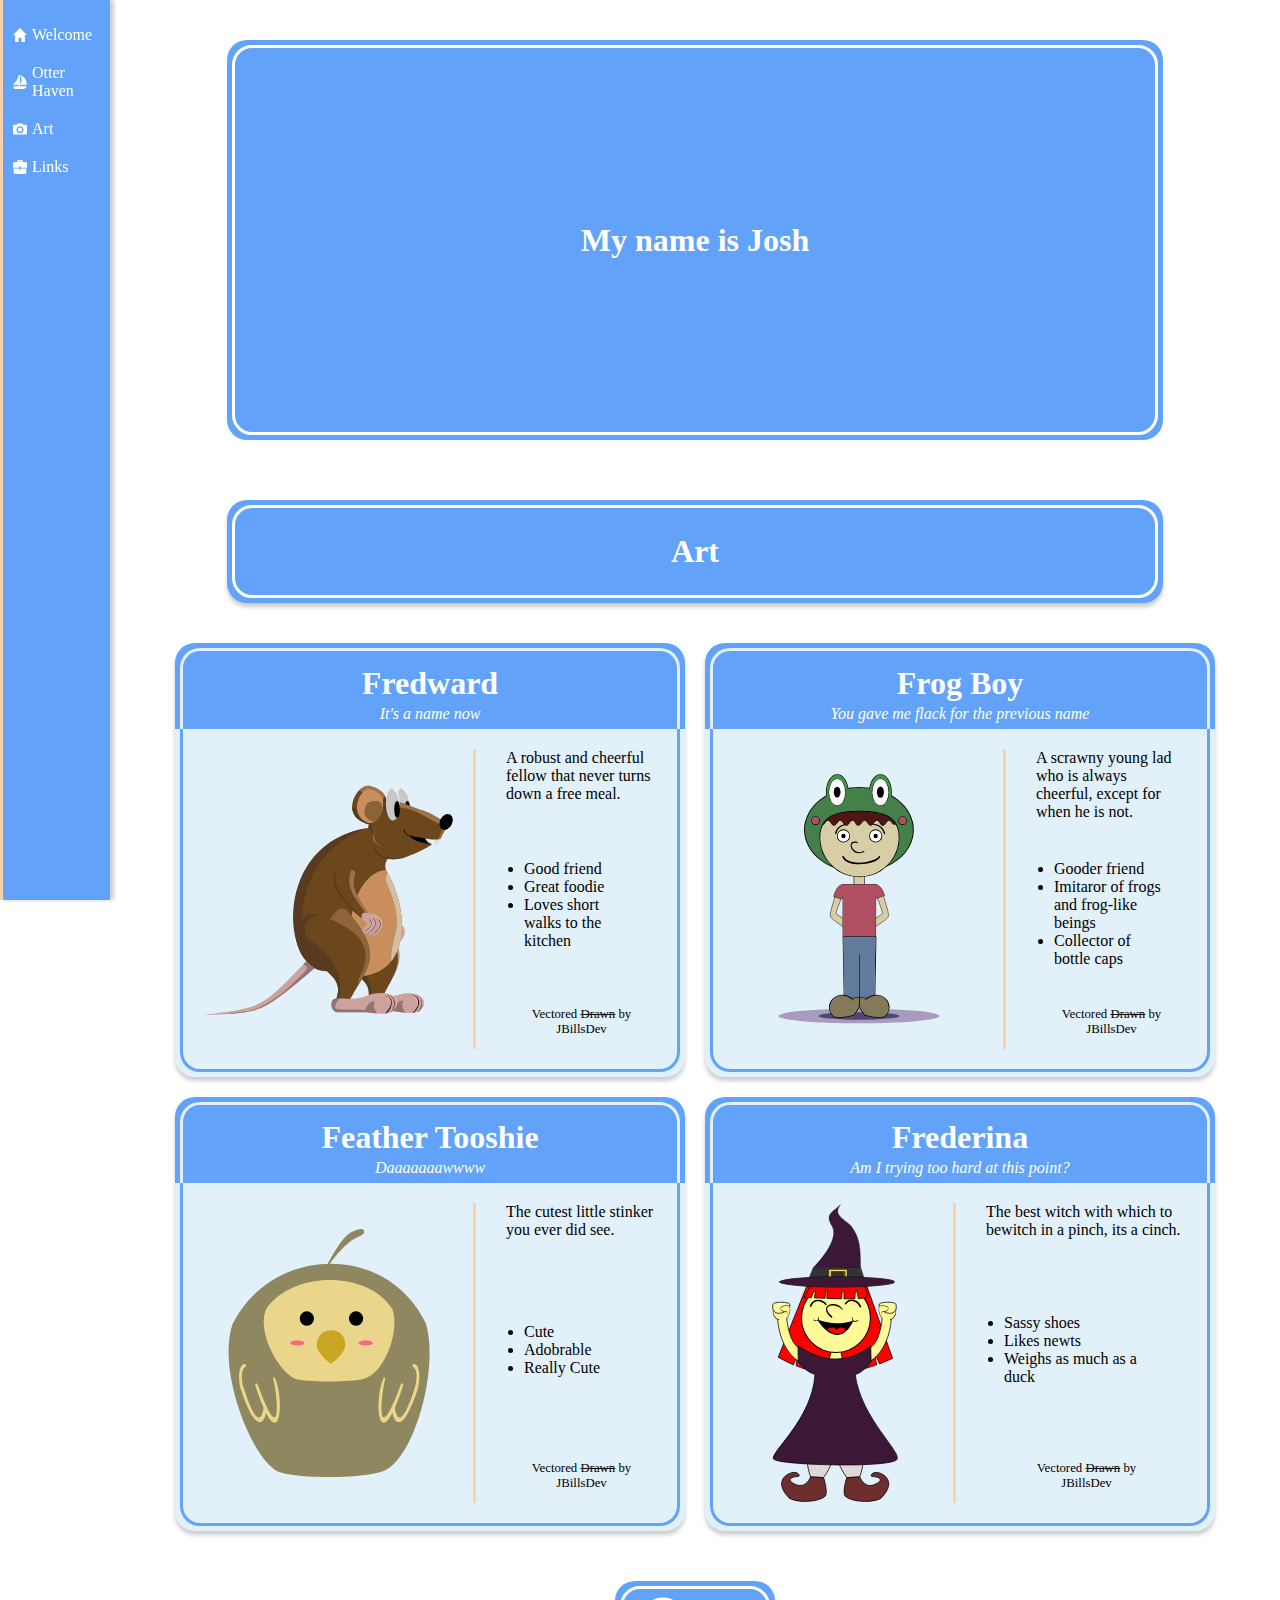
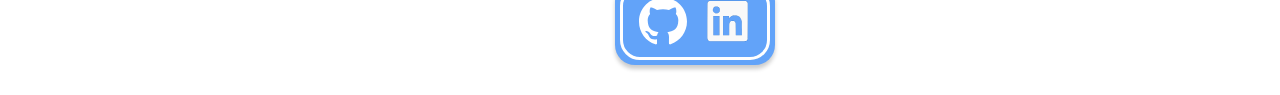
<file: index.html>
<!DOCTYPE html>
<html lang="en">
<head>
  <!-- Global site tag (gtag.js) - Google Analytics -->
  <script async src="https://www.googletagmanager.com/gtag/js?id=G-WHYYBXTJ82"></script>
  <script>
    window.dataLayer = window.dataLayer || [];
    function gtag(){dataLayer.push(arguments);}
    gtag('js', new Date());

    gtag('config', 'G-WHYYBXTJ82');
  </script>

  <title>JBillsDev</title>
  <meta charset="UTF-8">
  <meta name="viewport" content="width=device-width, initial-scale=1.0">
  <link rel="stylesheet" href="default.css">
  <script src="main.js"></script>
</head>

<body>
  <div class="circle"></div>

  <nav class="navbar">
    <ul class="nav-list">
      <li class="nav-link-li">
        <a class="nav-link" href="#welcome">
          <img class="defer-load nav-link-image svg-arrow" src="res/img/home.svg">Welcome
        </a>
      </li>
      <li class="nav-link-li">
        <a class="nav-link" href="otter-haven/">
          <img class="defer-load nav-link-image svg-arrow" src="res/img/location-marina.svg">Otter Haven
        </a>
      </li>
      <li class="nav-link-li">
        <a class="nav-link" href="#art-section">
          <img class="defer-load nav-link-image svg-arrow" src="res/img/camera.svg">Art
        </a>
      </li>
      <li class="nav-link-li">
        <a class="nav-link" href="#footer-links">
          <img class="defer-load nav-link-image svg-arrow" src="res/img/portfolio.svg">Links
        </a>
      </li>
    </ul>
  </nav>

  <main>
    <section id="welcome" class="border-round welcome-wrapper">
      <div class="border-round welcome">
        <h1>My name is Josh</h1>
      </div>
    </section>

    <div class="anchor" id="art-section"></div>
    <div id="section-title" class="border-round section-title-wrapper shadow">
      <h2 class="border-round section-title text-center">Art</h2>
    </div>

    <section id="listing-section" class="listing-section">

      <div class="border-round listing shadow">
        <div class="listing-title-wrapper">
          <div class="listing-title text-center">
            <h3>Fredward</h3>
            <p>It's a name now</p>
          </div>
        </div>
        <div class="listing-body-wrapper">
          <div class="listing-body">
            <img class="img-flip-x listing-image" src="res/img/mouse-web.svg">
            <div class="listing-text">
              <p>A robust and cheerful fellow that never turns down a free meal.</p>
              <ul class="listing-ul">
                <li>Good friend</li>
                <li>Great foodie</li>
                <li>Loves short walks to the kitchen</li>
              </ul>
              <p class="listing-tribute text-center">Vectored <s>Drawn</s> by<br>JBillsDev</p>
            </div>
          </div>
        </div>
      </div>

      <div class="border-round listing shadow">
        <div class="listing-title-wrapper">
          <div class="listing-title text-center">
            <h3>Frog Boy</h3>
            <p>You gave me flack for the previous name</p>
          </div>
        </div>
        <div class="listing-body-wrapper">
          <div class="listing-body">
            <img class="img-flip-x listing-image" src="res/img/frog-boy-web.svg">
            <div class="listing-text">
              <p>A scrawny young lad who is always cheerful, except for when he is not.</p>
              <ul class="listing-ul">
                <li>Gooder friend</li>
                <li>Imitaror of frogs and frog-like beings</li>
                <li>Collector of bottle caps</li>
              </ul>
              <p class="listing-tribute text-center">Vectored <s>Drawn</s> by<br>JBillsDev</p>
            </div>
          </div>
        </div>
      </div>

      <div class="border-round listing shadow">
        <div class="listing-title-wrapper">
          <div class="listing-title text-center">
            <h3>Feather Tooshie</h3>
            <p>Daaaaaaawwww</p>
          </div>
        </div>
        <div class="listing-body-wrapper">
          <div class="listing-body">
            <img class="img-flip-x listing-image" src="res/img/owl-web.svg">
            <div class="listing-text">
              <p>The cutest little stinker you ever did see.</p>
              <ul class="listing-ul">
                <li>Cute</li>
                <li>Adobrable</li>
                <li>Really Cute</li>
              </ul>
              <p class="listing-tribute text-center">Vectored <s>Drawn</s> by<br>JBillsDev</p>
            </div>
          </div>
        </div>
      </div>

      <div class="border-round listing shadow">
        <div class="listing-title-wrapper">
          <div class="listing-title text-center">
            <h3>Frederina</h3>
            <p>Am I trying too hard at this point?</p>
          </div>
        </div>
        <div class="listing-body-wrapper">
          <div class="listing-body">
            <img class="img-flip-x listing-image" src="res/img/witch-web.svg">
            <div class="listing-text">
              <p>The best witch with which to bewitch in a pinch, its a cinch.</p>
              <ul class="listing-ul">
                <li>Sassy shoes</li>
                <li>Likes newts</li>
                <li>Weighs as much as a duck</li>
              </ul>
              <p class="listing-tribute text-center">Vectored <s>Drawn</s> by<br>JBillsDev</p>
            </div>
          </div>
        </div>
      </div>
      
    </section>
  </main>

  <!--TODO(Josh): Credits Section -->

  <footer id="footer-links">
    <div class="border-round footer-wrapper shadow text-center">
      <div class="border-round footer">
        <a class="footer-icon" href="https://github.com/JBillsDev"><img alt="github" style="width:48px; height:48px;" src="res/img/github-mark-small.svg"></a>
        <a class="footer-icon" href="https://www.linkedin.com/in/joshua-t-bills/"><img alt="linked-in" style="width:48px; height:48px;" src="res/img/linked-in.svg"></a>
      </div>
    </div>
  </footer>
</body>
</html>
</file>
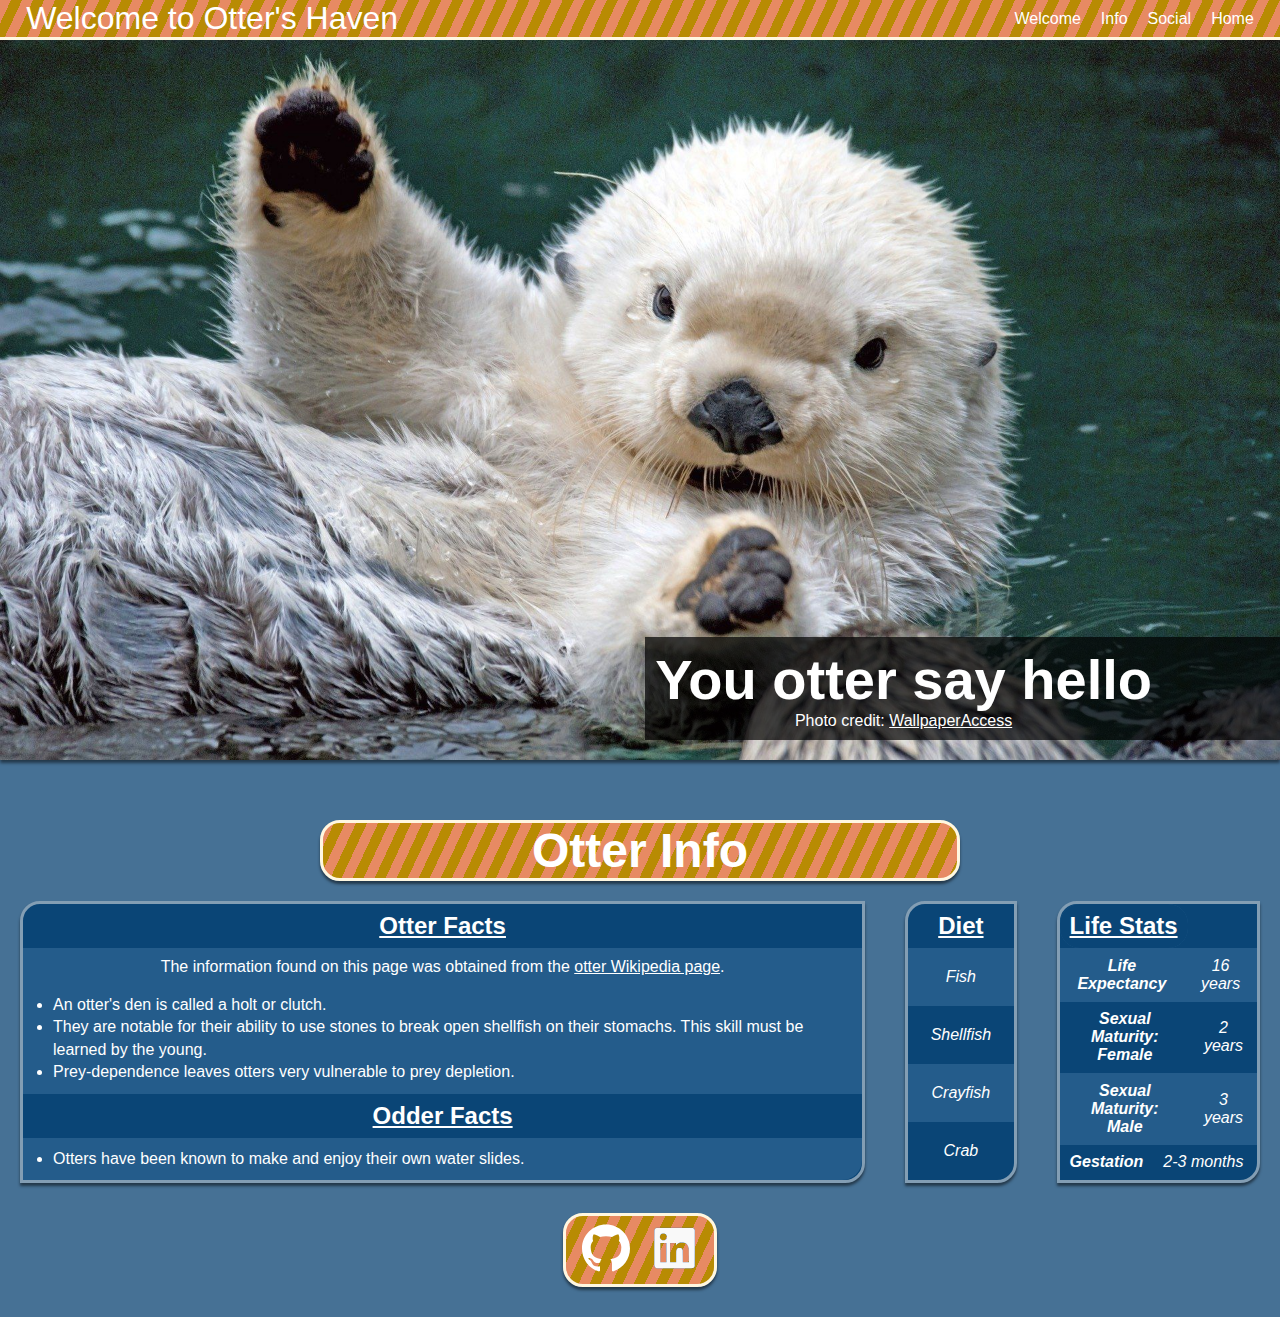
<file: otter-haven/index.html>
<!DOCTYPE html>
<html lang="en-US">
<head>
  <title>Otter's Haven</title>
  <meta charset="UTF-8">
  <meta name="viewport" content="width=device-width, initial-scale=1.0">
  <meta name="keywords" content="Practice, html, css">
  <meta name="description" content="A simple practice site.">
  <meta name="author" content="Joshua Bills">
  <link rel="stylesheet" href="otter.css">
</head>

<body>
  <nav class="navbar">
    <div>Welcome to Otter's Haven</div>
    <ul>
      <li><a href="#">Welcome</a></li>
      <li><a href="#otter-info">Info</a></li>
      <li><a href="#footer">Social</a></li>
      <li><a href="../">Home</a></li>
    </ul>
  </nav>

  <main>
    <div class="hero-image-wrapper shadow">
      <div class="hero-image">
        <figure>
          <img src="img/otter.jpg" alt="otter laying on back">
          <div class="hero-image-text">
            <h2>You otter say hello</h2>
            <figcaption>Photo credit: <a href="https://wallpaperaccess.com/" style="text-decoration: underline;">WallpaperAccess</a></figcaption>
          </div>
        </figure>
      </div>
    </div>

    <a href="" id="otter-info"></a>
    <article>
      <h2 class="border-round otter-info-header shadow">Otter Info</h2>
      <section class="otter-info">

        <div class="border-round-card otter-info-border otter-info-overview shadow">
          <div class="otter-info-overview-header">Otter Facts</div>
          <div class="otter-info-overview-text" style="border-radius: 0;">
            <p>The information found on this page was obtained from the <a href="https://en.wikipedia.org/wiki/Otter" style="text-decoration: underline;">otter Wikipedia page</a>.</p>
            <br>
            <ul>
              <li>An otter's den is called a holt or clutch.</li>
              <li>They are notable for their ability to use stones to break open shellfish on their stomachs. This skill must be learned by the young.</li>
              <li>Prey-dependence leaves otters very vulnerable to prey depletion.</li>
            </ul>
          </div>
          <div class="otter-info-overview-header">Odder Facts</div>
          <div class="otter-info-overview-text">
            <ul>
              <li>Otters have been known to make and enjoy their own water slides.</li>
            </ul>
          </div>
        </div>

        <div class="border-round-card otter-card-diet otter-info-border shadow">
          <div>Diet</div>
          <ul>
            <li>Fish</li>
            <li>Shellfish</li>
            <li>Crayfish</li>
            <li>Crab</li>
          </ul>
        </div>

        <table class="border-round-card otter-info-border otter-info-table shadow" cellspacing="0">
          <thead>
            <tr>
              <th colspan="2" class="border-round otter-info-table-head">Life Stats</th>
            </tr>
          </thead>
          <tbody>
            <tr>
              <th>Life Expectancy</th>
              <td>16 years</td>
            </tr>
            <tr>
              <th>Sexual Maturity:<br>Female</th>
              <td>2 years</td>
            </tr>
            <tr>
              <th>Sexual Maturity:<br>Male</th>
              <td>3 years</td>
            </tr>
            <tr>
              <th>Gestation</th>
              <td>2-3 months</td>
            </tr>
          </tbody>
        </table>

      </section>
    </article>

    <footer id="footer">
      <div class="border-round footer shadow">
        <a class="footer-icon" href="https://github.com/JBillsDev"><img alt="github" style="width:48px; height:48px;" src="../res/img/github-mark-small.svg"></a>
        <a class="footer-icon" href="https://www.linkedin.com/in/joshua-t-bills/"><img alt="linked-in" style="width:48px; height:48px;" src="../res/img/linked-in.svg"></a>
      </div>
    </footer>
  </main>
</body>
</html>
</file>
<file: default.css>
:root {
  font-size: 100%;

  --border-rad: 20px;
  --border-size: 3px;

  --color-backdrop: rgb(226, 240, 250);
  --color-blue: rgb(98, 163, 249);
  --color-contrast: #FFCFAA;
  --color-font-dark: #111;
  --color-font-light: #FFF;
  
  --dim-working-width-max: 1100px;
  --dim-working-width-min: 300px;

  --font-size-large: 2em;
  --font-size-small: 0.8em;

  --font-weight-heavy: 700;
  --font-weight-light: 300;

  --nav-grad-length: 40%;
  --nav-height: 50px;
  --nav-width: 110px;

  --margin-top: 40px;
  --margin-top-ext: calc(var(--nav-height) + var(--margin-top));
}

* {
  box-sizing: border-box;
  margin: 0;
  padding: 0;
}

@media screen and (max-width: 500px) {
  body {
    padding: var(--margin-top-ext) 0 0;
  }
  
  .listing-body {
    flex-direction: column;
    width: 350px;
  }

  .listing-image {
    margin: auto 20px auto 0;
    height: 300px;
    width: 250px;
  }

  .listing-text {
    border-top: solid var(--border-size) var(--color-contrast);
    padding: 20px 0 0;
  }

  .navbar {
    border-top: solid var(--border-size) var(--color-contrast);
    box-shadow: 0 4px 4px hsla(0, 0%, 0%, 0.2);
    flex-direction: row;
    justify-content: space-around;
    height: var(--nav-height);
    width: auto;
    right: 0;
    bottom: auto;
  }

  .nav-list {
    align-items: center;
    flex-direction: row;
    flex-wrap: wrap;
    justify-content: space-around;
    padding: 0 20px 0;
  }

  .nav-link-image {
    visibility: hidden;
  }

  .nav-link-li {
    margin: 0 20px;
  }
}

@media (min-width: 501px) and (max-width: 800px) {
  body {
    padding: var(--margin-top-ext) 0 0;
  }
  
  .listing-body {
    flex-direction: column;
    width: 400px;
  }

  .listing-text {
    border-top: solid var(--border-size) var(--color-contrast);
    padding: 20px 0 0;
  }

  .navbar {
    border-top: solid var(--border-size) var(--color-contrast);
    box-shadow: 0 4px 4px hsla(0, 0%, 0%, 0.2);
    flex-direction: row;
    justify-content: space-around;
    height: var(--nav-height);
    width: auto;
    right: 0;
    bottom: auto;
  }

  .nav-list {
    align-items: center;
    flex-direction: row;
    flex-wrap: nowrap;
    justify-content: space-around;
    padding: 0 20px 0;
  }

  .nav-link-image {
    visibility: hidden;
  }

  .nav-link-li {
    margin: 0 20px;
  }
}

@media (min-width: 801px) {
  body {
    padding: var(--margin-top) 0 0 var(--nav-width);
  }
  
  .listing-body {
    flex-direction: row;
    width: 500px;
  }

  .listing-text {
    border-left: solid var(--border-size) var(--color-contrast);
    padding: 0 0 0 30px;
  }

  .navbar {
    border-left: solid var(--border-size) var(--color-contrast);
    box-shadow: 4px 0 4px hsla(0, 0%, 0%, 0.2);
    flex-direction: column;
    justify-content: flex-start;
    height: auto;
    width: var(--nav-width);
    right: auto;
    bottom: 0;
  }

  .nav-link-image {
    visibility: visible;
  }

  .nav-list {
    align-items: flex-start;
    flex-direction: column;
    flex-wrap: nowrap;
    justify-content: initial;
    padding: 16px 0 0 10px;
  }

  .nav-link {
    justify-content: flex-start;
  }

  .nav-link-li {
    margin: 10px 0;
  }
}

a {
  text-decoration: none;
  color: var(--color-font-light);
}

body {
  visibility: hidden;
}

main {
  margin: 0 auto 20px;
}

footer {
  display: flex;
}

.anchor {
  display: block;
  position: relative;
  top: -80px;
  visibility: hidden;
}

.border-round {
  border-radius: var(--border-rad);
}

.border-solid {
  
}

.footer {
  border: solid var(--border-size) var(--color-font-light);
  display: flex;
  align-items: center;
  padding: 8px;
}

.footer-icon {
  margin: 0 8px;
}

.footer-wrapper {
  background: var(--color-blue);
  justify-self: center;
  margin: 30px auto;
  padding: 5px;
}

.img-flip-x {
  transform: scaleX(-1);
}

.listing {
  background-color: var(--color-backdrop);
  overflow: hidden;
  display: block;
}

.listing-body {
  border: solid var(--border-size) var(--color-blue);
  border-top: 0;
  border-radius: 0 0 var(--border-rad) var(--border-rad);
  display: flex;
  padding: 20px;
}

.listing-body-wrapper {
  padding: 0 5px 5px;
}

.listing-image {
  align-self: center;
  margin: auto 20px auto 0;
  height: 300px;
  width: 250px;
}

.listing-section {
  display: flex;
  flex-wrap: wrap;
  gap: 20px;
  justify-content: center;
}

.listing-text {
  display: flex;
  flex-direction: column;
  justify-content: space-between;
}

.listing-title {
  background-color: var(--color-blue);
  border: solid var(--border-size) var(--color-backdrop);
  border-bottom: none;
  border-radius: var(--border-rad) var(--border-rad) 0 0;
  color: var(--color-font-light);
  padding: 14px 0 6px;
}

.listing-title-wrapper {
  background-color: var(--color-blue);
  padding: 5px 5px 0;
}

.listing-title h3 {
  font-size: var(--font-size-large);
  font-weight: var(--font-weight-heavy);
  margin-bottom: 3px;
}

.listing-title p {
  font-style: italic;
  font-weight: var(font-weight-light);
}

.listing-tribute {
  font-size: var(--font-size-small);
  font-weight: var(font-weight-light);
  padding-bottom: 12px;
}

.listing-ul {
  padding: 18px;
}

.navbar {
  background-color: var(--color-blue);
  display: flex;
  position: fixed;
  top: 0;
  left: 0;
  z-index: 100;
}

.nav-link {
  display: flex;
  font-weight: var(--font-weight-light);
  justify-content: flex-start;
}

.nav-link-image {
  align-self: center;
  margin-right: 5px;
}

.nav-list {
  display: flex;
  list-style: none;
}

.section-title {
  background: var(--color-blue);
  border: solid var(--border-size) var(--color-font-light);
  color: var(--color-font-light);
  font-size: var(--font-size-large);
  padding: 25px;
}

.section-title-wrapper {
  background: var(--color-blue);
  margin: 0 auto 40px auto;
  width: 80%;
  padding: 5px;
}

.shadow {
  box-shadow: 0 4px 4px hsla(0, 0%, 0%, 0.2);
}

.svg-arrow {
  height: 14px;
  width: 14px;
  filter: invert();
}

.text-center {
  text-align: center;
}

.welcome {
  animation-name: welcome-frames;
  animation-duration: 8s;
  animation-iteration-count: infinite;
  animation-timing-function: ease-in-out;
  border: solid var(--border-size) var(--color-font-light);
  display: flex;
  align-items: center;
  justify-content: center;
  width: 100%;
}

.welcome h1 {
  animation-name: welcome-text-frames;
  animation-duration: 8s;
  animation-iteration-count: infinite;
  animation-timing-function: ease-in-out;
  color: var(--color-font-light);
  font-size: var(--font-size-large);
  font-weight: var(--font-weight-heavy);
}

.welcome-wrapper {
  animation-name: welcome-wrapper-frames;
  animation-duration: 8s;
  animation-iteration-count: infinite;
  animation-timing-function: ase-in-out;
  background: var(--color-blue);
  display: flex;
  height: 400px;
  width: 80%;
  margin: 0 auto 60px;
  padding: 5px;
}

@keyframes welcome-frames {
  0% {
    border: solid var(--border-size) var(--color-font-light);
    box-shadow: 0 4px 4px hsla(0, 0%, 0%, 0.0);
  }

  15% {
    border: solid var(--border-size) var(--color-blue);
    box-shadow: 0 4px 4px hsla(0, 0%, 0%, 0.2);
  }

  50% {
    border: solid var(--border-size) var(--color-blue);
    box-shadow: 0 4px 4px hsla(0, 0%, 0%, 0.2);
  }

  65% {
    border: solid var(--border-size) var(--color-font-light);
    box-shadow: 0 4px 4px hsla(0, 0%, 0%, 0.0);
  }
}

@keyframes welcome-text-frames {
  0% {
    color: var(--color-font-light);
  }

  15% {
    color: var(--color-blue);
  }

  50% {
    color: var(--color-blue);
  }

  65% {
    color: var(--color-font-light);
  }
}

@keyframes welcome-wrapper-frames {
  0% {
    background: var(--color-blue);
    box-shadow: 0 4px 4px hsla(0, 0%, 0%, 0.2);
  }

  15% {
    background: var(--color-font-light);
    box-shadow: 0 4px 4px hsla(0, 0%, 0%, 0.0);
  }

  50% {
    background: var(--color-font-light);
    box-shadow: 0 4px 4px hsla(0, 0%, 0%, 0.0);
  }

  65% {
    background: var(--color-blue);
    box-shadow: 0 4px 4px hsla(0, 0%, 0%, 0.2);
  }

  100% {
    background: var(--color-blue);
    box-shadow: 0 4px 4px hsla(0, 0%, 0%, 0.2);
  }
}
</file>
<file: otter-haven/otter.css>
:root {
  --color-blue-dark: #0a4576;
  --color-blue-light: #a8b4be;
  --color-blue-med: #467195;
  --color-blue-med-dark: #245c8b;
  --color-blue-med-light: #839eb4;

  --color-border-1: #fff7e0;
  --color-font: #ffffff;
  --color-font-hover: #fff663;
  --color-theme-2: #e78a63;
  --color-offset-1: #264646;
  --color-offset-2: #b88b03;

  --font-size-h1: 1rem;
  --font-size-h2: 1rem;
  --font-size-text: 1rem;
  --font-size-text-large: 1rem;

  --font-weight-light: 400;
  --font-weight-heavy: 700;

  --margin-vert-spacer: 20px;

  --nav-height-desktop: 40px;
  --nav-height-mobile: 60px;

  --stripes: repeating-linear-gradient(115deg, var(--color-theme-2), var(--color-theme-2) 10px, var(--color-offset-2) 10px, var(--color-offset-2) 20px);
}

* {
  box-sizing: border-box;
  font-family: Arial, Helvetica, sans-serif;
  font-size: 100%;
  margin: 0;
  padding: 0;
}

@media (max-width: 800px) {
  body {
    --font-size-h1: 1.5rem;
    --font-size-h2: 1.4rem;
    --font-size-text: 1rem;
    --font-size-text-large: 1.2rem;
    --margin-vert-spacer: 40px;
  }

  .hero-image {
    margin: var(--nav-height-mobile) auto 0;
  }

  .navbar {
    flex-direction: column;
    height: var(--nav-height-mobile);
    justify-content: space-around;
    padding: 8px 0 5px;
  }

  .navbar ul li {
    margin: 0 8px;
  }

  .otter-info {
    align-items: center;
    flex-direction: column;
    justify-content: space-around;
  }

  .otter-info-overview {
    width: 70%;
  }
}

@media (min-width: 801px) {
  body {
    --font-size-h1: 3.5rem;
    --font-size-h2: 3rem;
    --font-size-text: 1rem;
    --font-size-text-large: 1.5rem;
    --margin-vert-spacer: 60px;
  }

  .hero-image {
    margin: var(--nav-height-desktop) auto 0;
  }

  .navbar {
    flex-direction: row;
    height: var(--nav-height-desktop);
    justify-content: space-between;
    padding: 12px 20px;
  }

  .navbar ul li {
    margin-left: 20px;
  }

  .otter-info {
    align-items: stretch;
    flex-direction: row;
    justify-content: center;
  }

  .otter-info-overview {
    width: auto;
  }
}

a {
  color: var(--color-font);
  text-decoration: none;
}

a:hover {
  color: var(--color-font-hover);
}

body {
  background: var(--color-blue-med);
}

ul {
  list-style-type: none;
}

#footer {
  align-items: center;
  display: flex;
}

#welcome {
  padding-bottom: 5px;
}

.border-round {
  border-radius: 20px;
}

.border-round-card {
  border-radius: 20px 0 20px 0;
}

.footer {
  background: var(--stripes);
  border: solid 3px var(--color-border-1);
  margin: 30px auto;
  padding: 8px;
}

.footer-icon {
  margin: 0 8px;
}

.hero-image {
  display: block;
  max-width: 1600px;
  position: relative;
  height: auto;
  padding: 0;
}

.hero-image img {
  display: block;
  width: 100%;
}

.hero-image h2 {
  font-size: var(--font-size-h1);
}

.hero-image-text {
  background: rgba(0, 0, 0, 0.7);
  color: var(--color-font);
  padding: 10px 10% 10px 10px;
  position: absolute;
  bottom: 20px;
  right: 0px;
}

.hero-image-text figcaption {
  font-weight: var(--font-weight-light);
  text-align: center;
}

.hero-image-wrapper {
  background: var(--color-offset-1);
  width: 100%;
}

.navbar {
  align-items: center;
  background: var(--stripes);
  border-bottom: solid 3px var(--color-border-1);
  color: var(--color-font);
  display: flex;
  position: fixed;
  left: 0;
  top: 0;
  right: 0;
  z-index: 9999;
}

.navbar div {
  font-size: 2rem;
  margin-left: 0.5%;
}

.navbar ul {
  align-items: center;
  display: flex;
  margin-right: 0.5%;
}

.navbar ul li {
  color: var(--color-font);
  margin-left: 20px;
}

.otter-card-diet {
  background: var(--color-blue-dark);
  color: var(--color-font);
  display: flex;
  flex-direction: column;
  margin: 20px 20px 0;
  text-align: center;
}

.otter-card-diet div {
  border-radius: 20px 0 0;
  font-size: var(--font-size-text-large);
  font-style: normal;
  font-weight: var(--font-weight-heavy);
  padding: 8px 30px;
  text-decoration: underline;
}

.otter-card-diet ul {
  display: flex;
  flex-direction: column;
  flex-grow: 1;
  font-size: var(--font-size-text);
  font-style: italic;
  font-weight: var(--font-weight-light);
  justify-content: center;
}

.otter-card-diet ul li {
  align-items: center;
  display: flex;
  flex-grow: 1;
  justify-content: center;
  padding: 8px 10px;
}

.otter-card-diet ul li:last-child {
  border-radius: 0 0 20px 0;
}

.otter-card-diet ul li:nth-child(odd) {
  background: var(--color-blue-med-dark);
}

.otter-info {
  display: flex;
}

.otter-info-border {
  border: solid 3px var(--color-blue-med-light);
}

.otter-info-header {
  background: var(--stripes);
  border: solid 3px var(--color-border-1);
  color: var(--color-font);
  font-size: var(--font-size-h2);
  margin: var(--margin-vert-spacer) auto 0px;
  text-align: center;
  width: 50%;
}

.otter-info-overview {
  background-color: var(--color-blue-dark);
  color: var(--color-font);
  display: flex;
  flex-direction: column;
  margin: 20px 20px 0;
}

.otter-info-overview-header {
  font-size: var(--font-size-text-large);
  font-weight: var(--font-weight-heavy);
  padding: 8px 10px;
  text-align: center;
  text-decoration: underline;
}

.otter-info-overview-text {
  background: var(--color-blue-med-dark);
  border-radius: 0 0 20px;
  flex-grow: 1;
  padding: 10px;
}

.otter-info-overview-text p {
  text-align: center;
}

.otter-info-overview-text ul {
  list-style-type: disc;
}

.otter-info-overview-text ul li {
  line-height: 1.4em;
  margin-left: 20px;
}

.otter-info-table {
  background: var(--color-blue-dark);
  color: var(--color-font);
  display: flex;
  flex-direction: column;
  font-size: var(--font-size-text);
  font-weight: var(--font-weight-light);
  justify-content: center;
  margin: 20px 20px 0;
  text-align: center;
}

.otter-info-table tr:nth-child(odd) {
  background: var(--color-blue-med-dark);
}

.otter-info-table th, .otter-info-table td {
  padding: 8px 10px;
}

.otter-info-table thead {
  flex-grow: 0;
}

.otter-info-table tbody {
  display: flex;
  flex-direction: column;
  font-style: italic;
  flex-grow: 1;
  justify-content: center;
}

.otter-info-table tbody tr {
  align-items: center;
  display: flex;
  flex-grow: 1;
}

.otter-info-table-head {
  background: var(--color-blue-dark);
  flex-grow: 0;
  font-size: var(--font-size-text-large);
  font-weight: var(--font-weight-heavy);
  text-decoration: underline;
}

.shadow {
  box-shadow: 0 3px 3px 0 rgba(0, 0, 0, 0.5);
}
</file>
